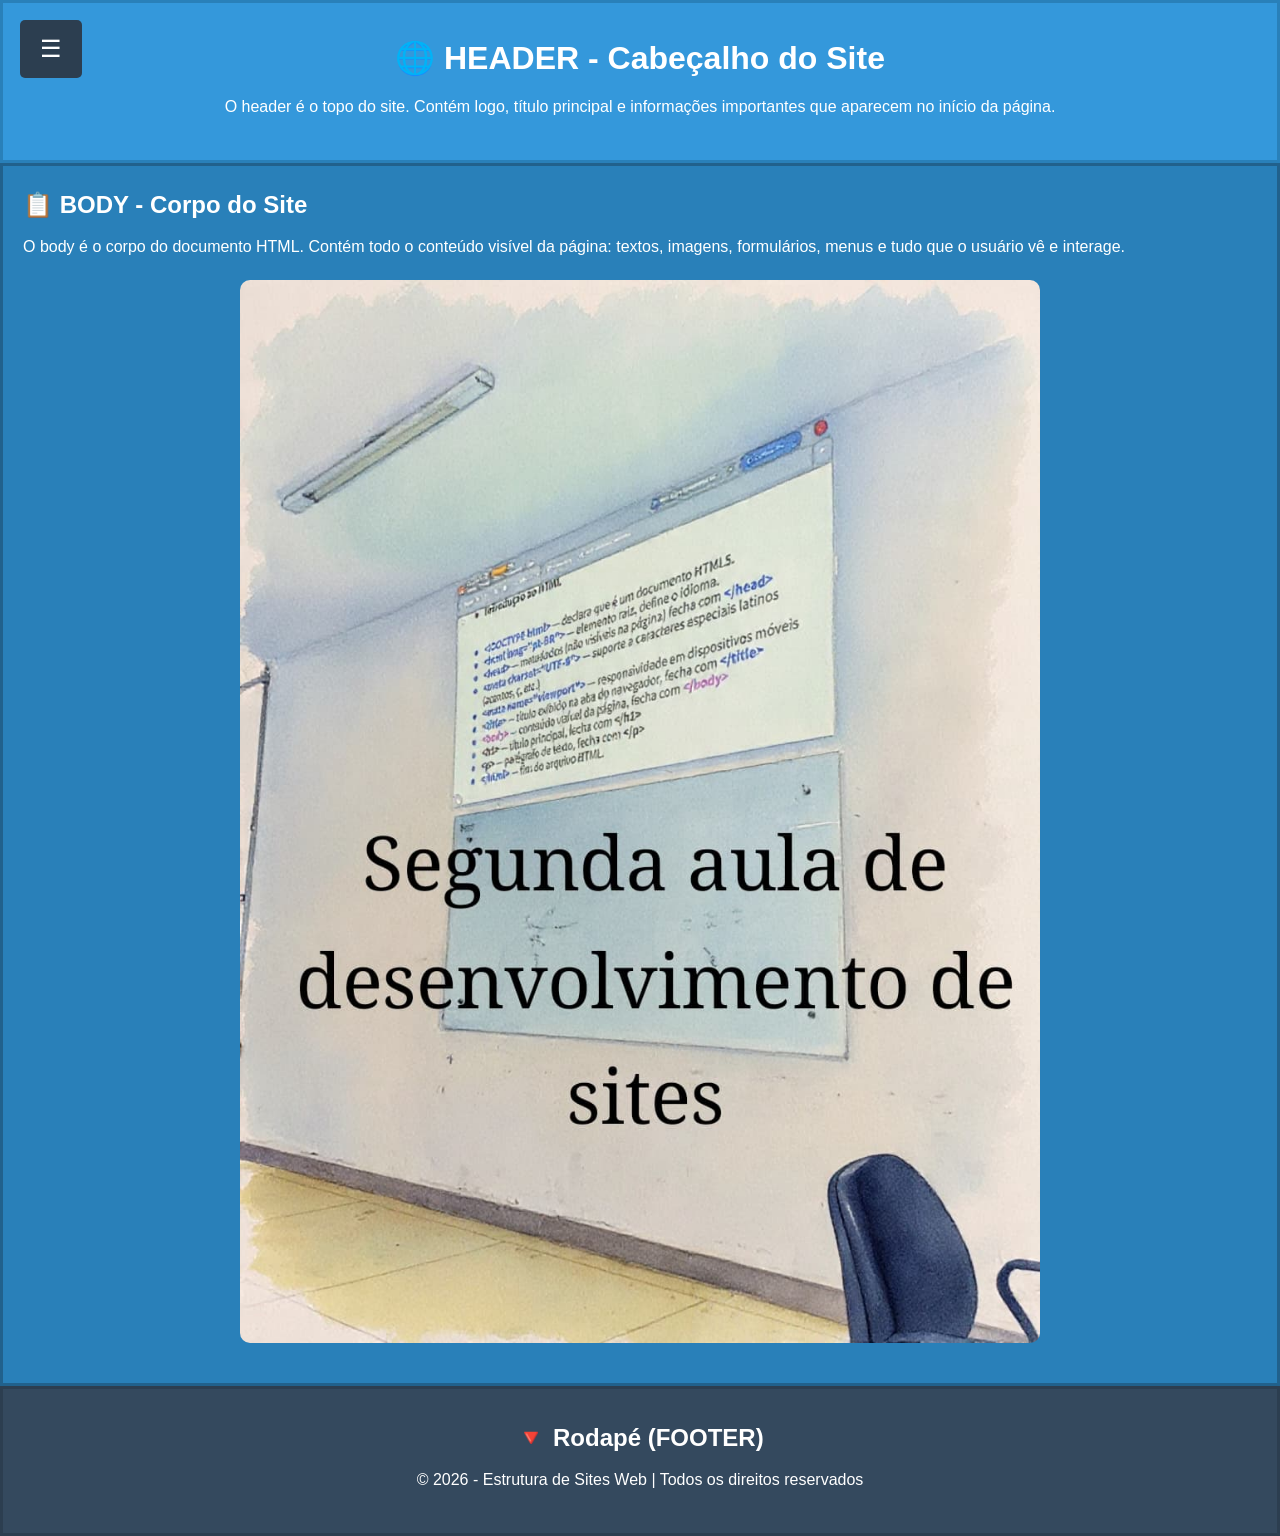
<file: aulinhafernado/index.html>
<!DOCTYPE html>
<html lang="pt-BR">
<head>
    <meta charset="UTF-8">
    <meta name="viewport" content="width=device-width, initial-scale=1.0">
    <title>Estrutura de um Site Web</title>
    <link rel="stylesheet" href="aulinha.css">
</head>
<body>
    <button class="menu-toggle" onclick="toggleMenu()">☰</button>
    
    <div class="sidebar" id="sidebar">
        <button class="close-btn" onclick="toggleMenu()">✕</button>
        <h3>Menu</h3>
        <a href="index.html">🏠 Início</a>
        <a href="sobre.html">👤 Sobre Mim</a>
        <a href="formulario.html">📝 Formulários</a>
        <a href="butons.html">🔘 Botões</a>
        <a href="links.html">🔗 Links</a>
        <a href="imagens.html">🖼️ Imagens</a>
    </div>
    
    <div class="overlay" id="overlay" onclick="toggleMenu()"></div>
    
    <header class="header">
        <h1>🌐 HEADER - Cabeçalho do Site</h1>
        <p>O header é o topo do site. Contém logo, título principal e informações importantes que aparecem no início da página.</p>
    </header>

    <nav class="nav">
        <h2>📋 BODY - Corpo do Site</h2>
        <p>O body é o corpo do documento HTML. Contém todo o conteúdo visível da página: textos, imagens, formulários, menus e tudo que o usuário vê e interage.</p>
        
        <img src="assets/primeiraaula.png" alt="Estrutura de um site web" style="width: 100%; max-width: 800px; display: block; margin: 20px auto; border-radius: 10px;">
    </nav>

    <footer class="footer">
        <h2>🔻 Rodapé (FOOTER)</h2>
        <p>&copy; 2026 - Estrutura de Sites Web | Todos os direitos reservados</p>
    </footer>
    
    <script>
        function toggleMenu() {
            document.getElementById('sidebar').classList.toggle('active');
            document.getElementById('overlay').classList.toggle('active');
        }
    </script>
</body>
</html>
</file>
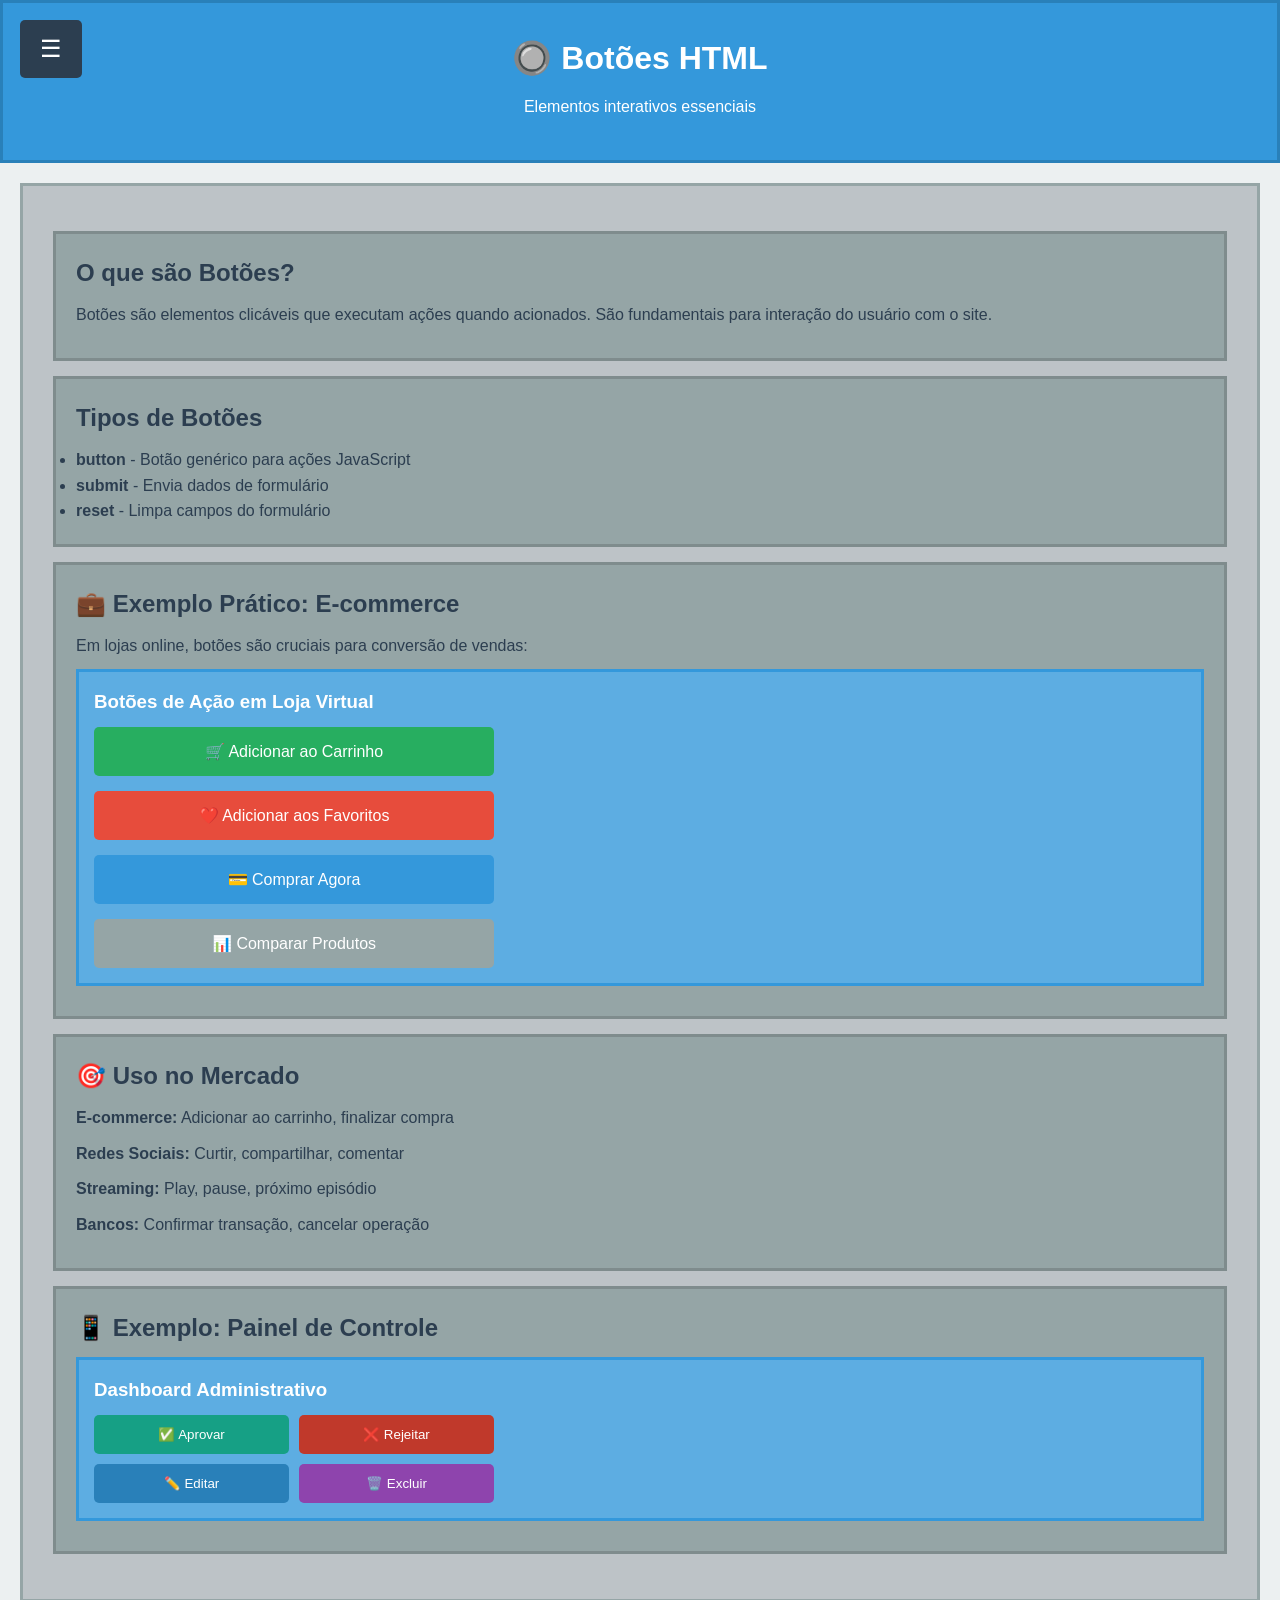
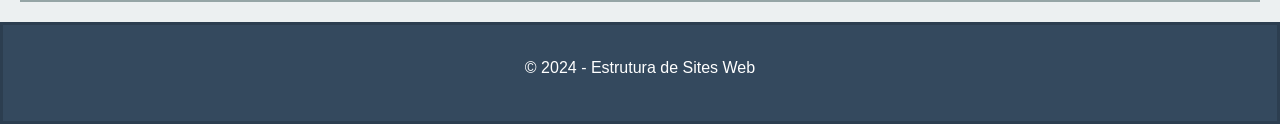
<file: aulinhafernado/butons.html>
<!DOCTYPE html>
<html lang="pt-BR">
<head>
    <meta charset="UTF-8">
    <meta name="viewport" content="width=device-width, initial-scale=1.0">
    <title>Botões HTML</title>
    <link rel="stylesheet" href="aulinha.css">
</head>
<body>
    <button class="menu-toggle" onclick="toggleMenu()">☰</button>
    
    <div class="sidebar" id="sidebar">
        <button class="close-btn" onclick="toggleMenu()">✕</button>
        <h3>Menu</h3>
        <a href="index.html">🏠 Início</a>
        <a href="formulario.html">📝 Formulários</a>
        <a href="butons.html">🔘 Botões</a>
        <a href="links.html">🔗 Links</a>
        <a href="imagens.html">🖼️ Imagens</a>
    </div>
    
    <div class="overlay" id="overlay" onclick="toggleMenu()"></div>
    
    <header class="header">
        <h1>🔘 Botões HTML</h1>
        <p>Elementos interativos essenciais</p>
    </header>

    <main class="main">
        <section class="section">
            <h2>O que são Botões?</h2>
            <p>Botões são elementos clicáveis que executam ações quando acionados. São fundamentais para interação do usuário com o site.</p>
        </section>

        <section class="section">
            <h2>Tipos de Botões</h2>
            <ul>
                <li><strong>button</strong> - Botão genérico para ações JavaScript</li>
                <li><strong>submit</strong> - Envia dados de formulário</li>
                <li><strong>reset</strong> - Limpa campos do formulário</li>
            </ul>
        </section>

        <section class="section">
            <h2>💼 Exemplo Prático: E-commerce</h2>
            <p>Em lojas online, botões são cruciais para conversão de vendas:</p>
            
            <article class="article">
                <h3>Botões de Ação em Loja Virtual</h3>
                <div style="display: flex; flex-direction: column; gap: 15px; max-width: 400px;">
                    <button style="background-color: #27ae60; color: white; padding: 15px; border: none; border-radius: 5px; cursor: pointer; font-size: 16px;">
                        🛒 Adicionar ao Carrinho
                    </button>
                    <button style="background-color: #e74c3c; color: white; padding: 15px; border: none; border-radius: 5px; cursor: pointer; font-size: 16px;">
                        ❤️ Adicionar aos Favoritos
                    </button>
                    <button style="background-color: #3498db; color: white; padding: 15px; border: none; border-radius: 5px; cursor: pointer; font-size: 16px;">
                        💳 Comprar Agora
                    </button>
                    <button style="background-color: #95a5a6; color: white; padding: 15px; border: none; border-radius: 5px; cursor: pointer; font-size: 16px;">
                        📊 Comparar Produtos
                    </button>
                </div>
            </article>
        </section>

        <section class="section">
            <h2>🎯 Uso no Mercado</h2>
            <p><strong>E-commerce:</strong> Adicionar ao carrinho, finalizar compra</p>
            <p><strong>Redes Sociais:</strong> Curtir, compartilhar, comentar</p>
            <p><strong>Streaming:</strong> Play, pause, próximo episódio</p>
            <p><strong>Bancos:</strong> Confirmar transação, cancelar operação</p>
        </section>

        <section class="section">
            <h2>📱 Exemplo: Painel de Controle</h2>
            <article class="article">
                <h3>Dashboard Administrativo</h3>
                <div style="display: grid; grid-template-columns: 1fr 1fr; gap: 10px; max-width: 400px;">
                    <button style="background-color: #16a085; color: white; padding: 12px; border: none; border-radius: 5px; cursor: pointer;">
                        ✅ Aprovar
                    </button>
                    <button style="background-color: #c0392b; color: white; padding: 12px; border: none; border-radius: 5px; cursor: pointer;">
                        ❌ Rejeitar
                    </button>
                    <button style="background-color: #2980b9; color: white; padding: 12px; border: none; border-radius: 5px; cursor: pointer;">
                        ✏️ Editar
                    </button>
                    <button style="background-color: #8e44ad; color: white; padding: 12px; border: none; border-radius: 5px; cursor: pointer;">
                        🗑️ Excluir
                    </button>
                </div>
            </article>
        </section>
    </main>

    <footer class="footer">
        <p>&copy; 2024 - Estrutura de Sites Web</p>
    </footer>
    
    <script>
        function toggleMenu() {
            document.getElementById('sidebar').classList.toggle('active');
            document.getElementById('overlay').classList.toggle('active');
        }
    </script>
</body>
</html>
</file>
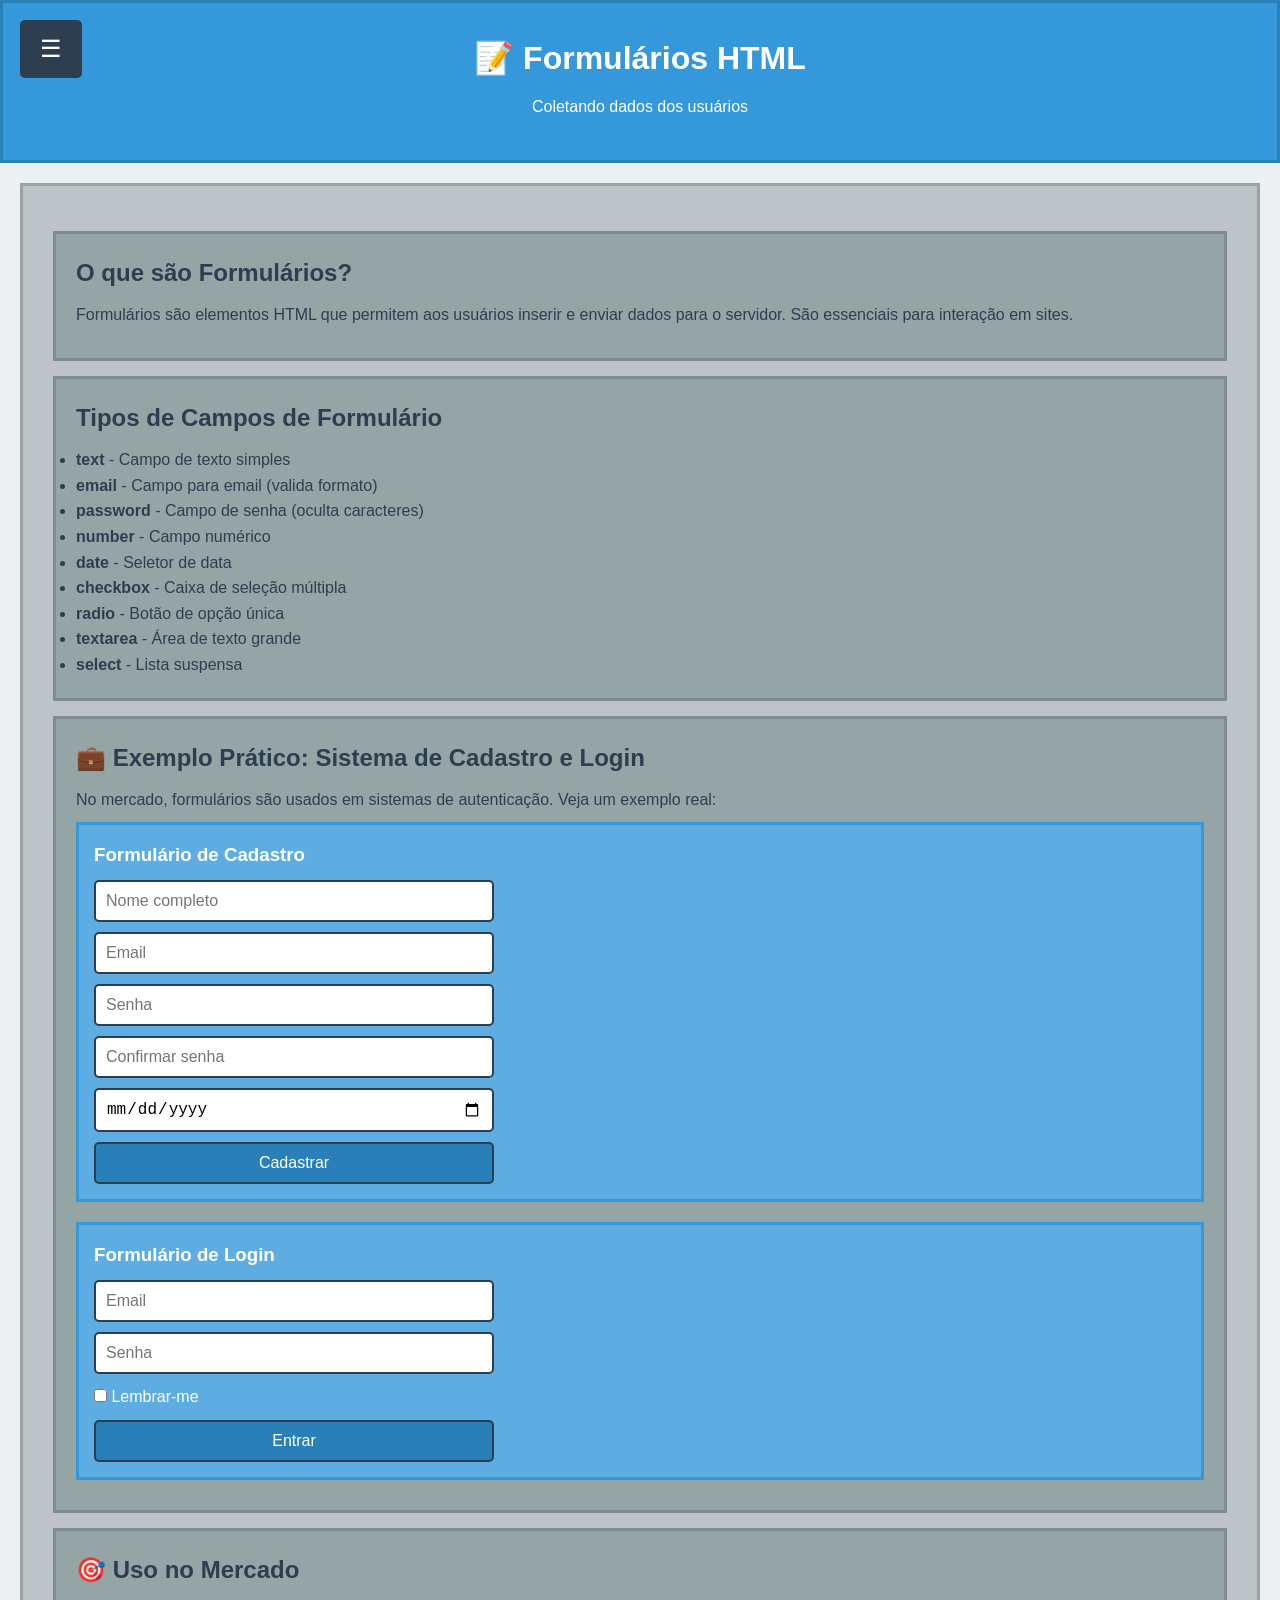
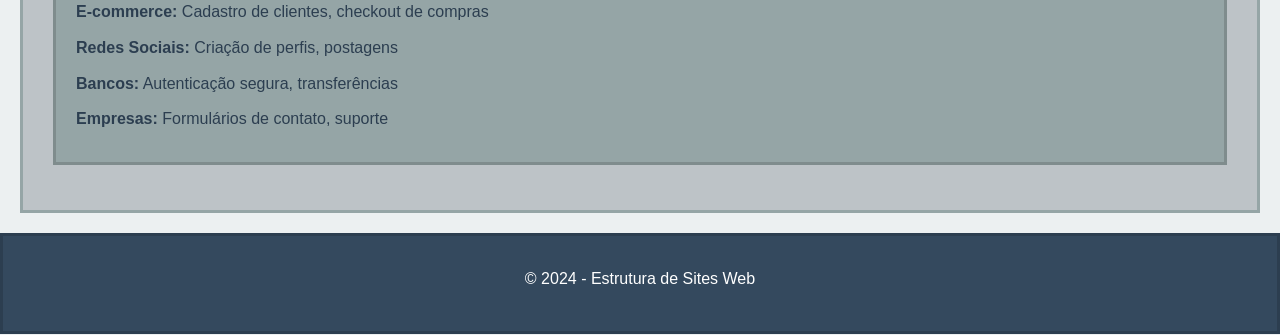
<file: aulinhafernado/formulario.html>
<!DOCTYPE html>
<html lang="pt-BR">
<head>
    <meta charset="UTF-8">
    <meta name="viewport" content="width=device-width, initial-scale=1.0">
    <title>Formulários HTML</title>
    <link rel="stylesheet" href="aulinha.css">
</head>
<body>
    <button class="menu-toggle" onclick="toggleMenu()">☰</button>
    
    <div class="sidebar" id="sidebar">
        <button class="close-btn" onclick="toggleMenu()">✕</button>
        <h3>Menu</h3>
        <a href="index.html">🏠 Início</a>
        <a href="formulario.html">📝 Formulários</a>
        <a href="butons.html">🔘 Botões</a>
        <a href="links.html">🔗 Links</a>
        <a href="imagens.html">🖼️ Imagens</a>
    </div>
    
    <div class="overlay" id="overlay" onclick="toggleMenu()"></div>
    
    <header class="header">
        <h1>📝 Formulários HTML</h1>
        <p>Coletando dados dos usuários</p>
    </header>

    <main class="main">
        <section class="section">
            <h2>O que são Formulários?</h2>
            <p>Formulários são elementos HTML que permitem aos usuários inserir e enviar dados para o servidor. São essenciais para interação em sites.</p>
        </section>

        <section class="section">
            <h2>Tipos de Campos de Formulário</h2>
            <ul>
                <li><strong>text</strong> - Campo de texto simples</li>
                <li><strong>email</strong> - Campo para email (valida formato)</li>
                <li><strong>password</strong> - Campo de senha (oculta caracteres)</li>
                <li><strong>number</strong> - Campo numérico</li>
                <li><strong>date</strong> - Seletor de data</li>
                <li><strong>checkbox</strong> - Caixa de seleção múltipla</li>
                <li><strong>radio</strong> - Botão de opção única</li>
                <li><strong>textarea</strong> - Área de texto grande</li>
                <li><strong>select</strong> - Lista suspensa</li>
            </ul>
        </section>

        <section class="section">
            <h2>💼 Exemplo Prático: Sistema de Cadastro e Login</h2>
            <p>No mercado, formulários são usados em sistemas de autenticação. Veja um exemplo real:</p>
            
            <article class="article">
                <h3>Formulário de Cadastro</h3>
                <form class="form">
                    <input type="text" placeholder="Nome completo" required>
                    <input type="email" placeholder="Email" required>
                    <input type="password" placeholder="Senha" required>
                    <input type="password" placeholder="Confirmar senha" required>
                    <input type="date" placeholder="Data de nascimento">
                    <button type="submit">Cadastrar</button>
                </form>
            </article>

            <article class="article" style="margin-top: 20px;">
                <h3>Formulário de Login</h3>
                <form class="form">
                    <input type="email" placeholder="Email" required>
                    <input type="password" placeholder="Senha" required>
                    <label style="color: white;">
                        <input type="checkbox"> Lembrar-me
                    </label>
                    <button type="submit">Entrar</button>
                </form>
            </article>
        </section>

        <section class="section">
            <h2>🎯 Uso no Mercado</h2>
            <p><strong>E-commerce:</strong> Cadastro de clientes, checkout de compras</p>
            <p><strong>Redes Sociais:</strong> Criação de perfis, postagens</p>
            <p><strong>Bancos:</strong> Autenticação segura, transferências</p>
            <p><strong>Empresas:</strong> Formulários de contato, suporte</p>
        </section>
    </main>

    <footer class="footer">
        <p>&copy; 2024 - Estrutura de Sites Web</p>
    </footer>
    
    <script>
        function toggleMenu() {
            document.getElementById('sidebar').classList.toggle('active');
            document.getElementById('overlay').classList.toggle('active');
        }
    </script>
</body>
</html>
</file>
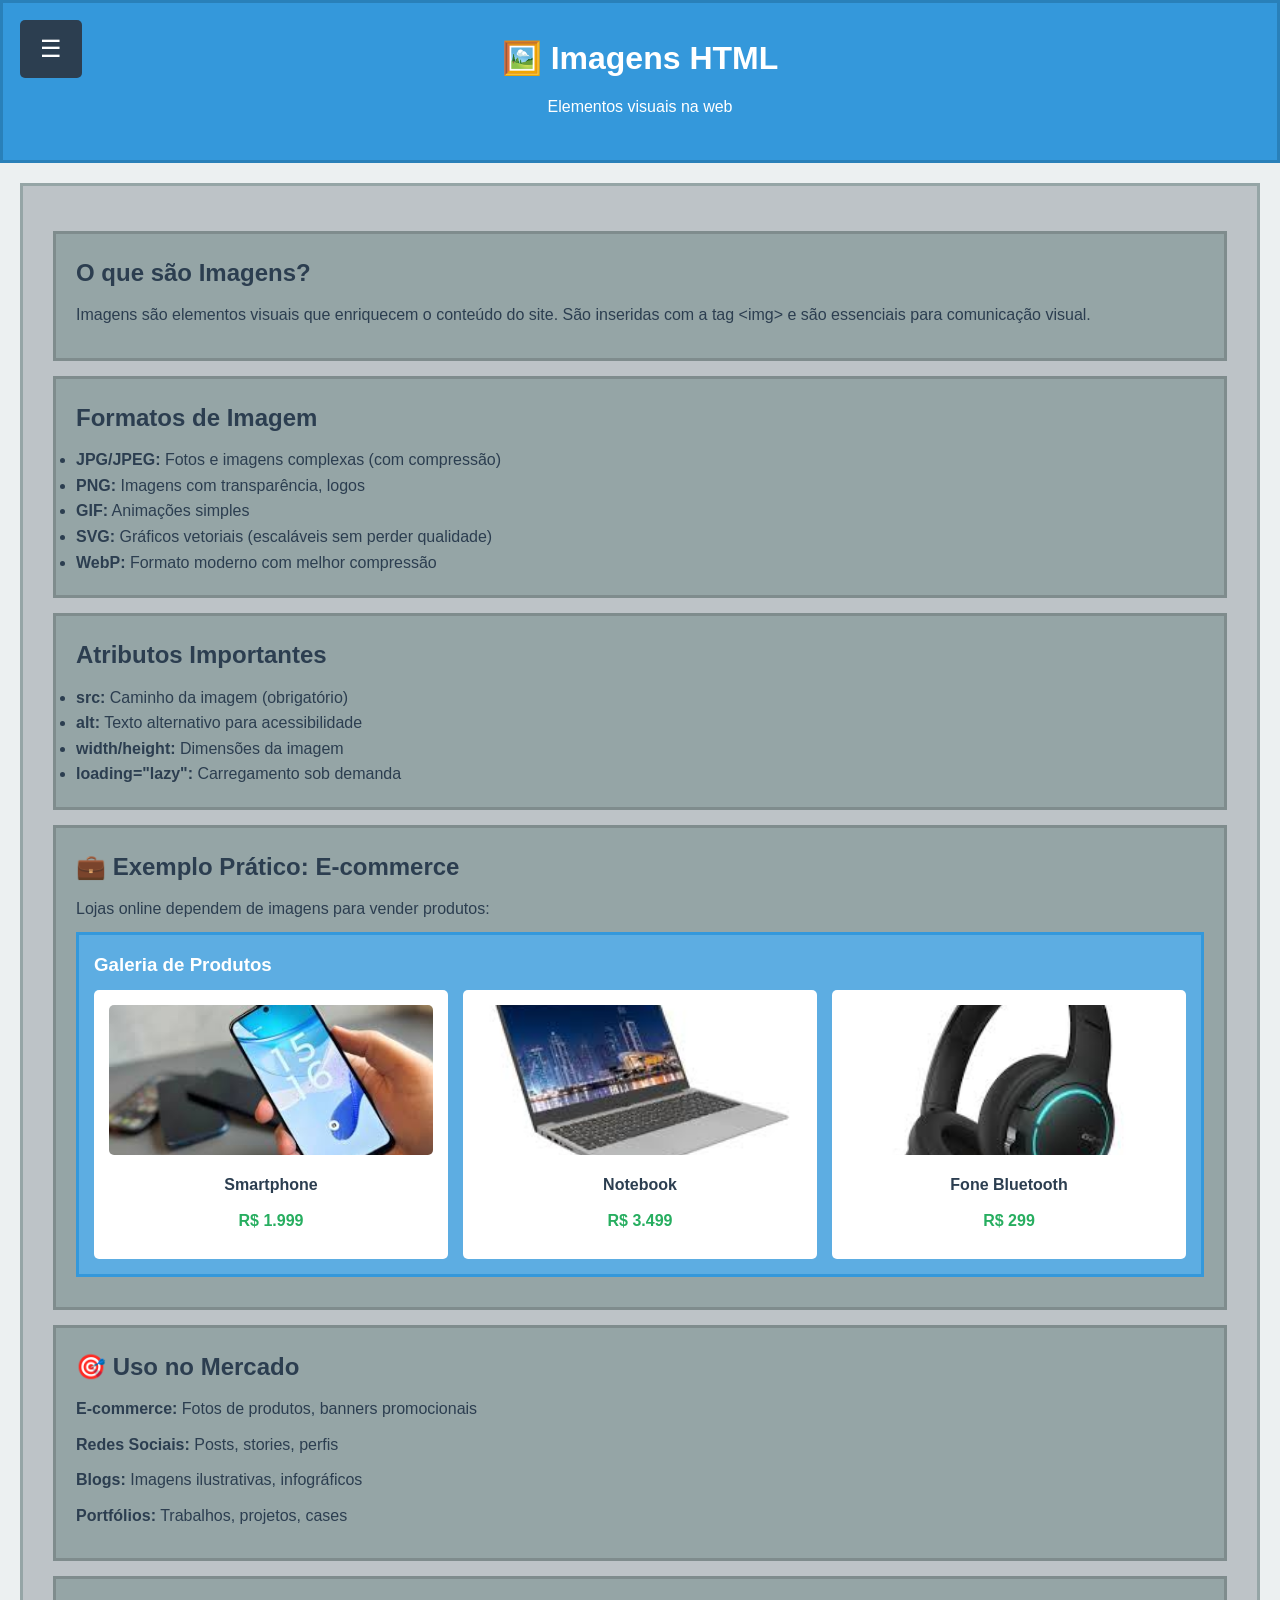
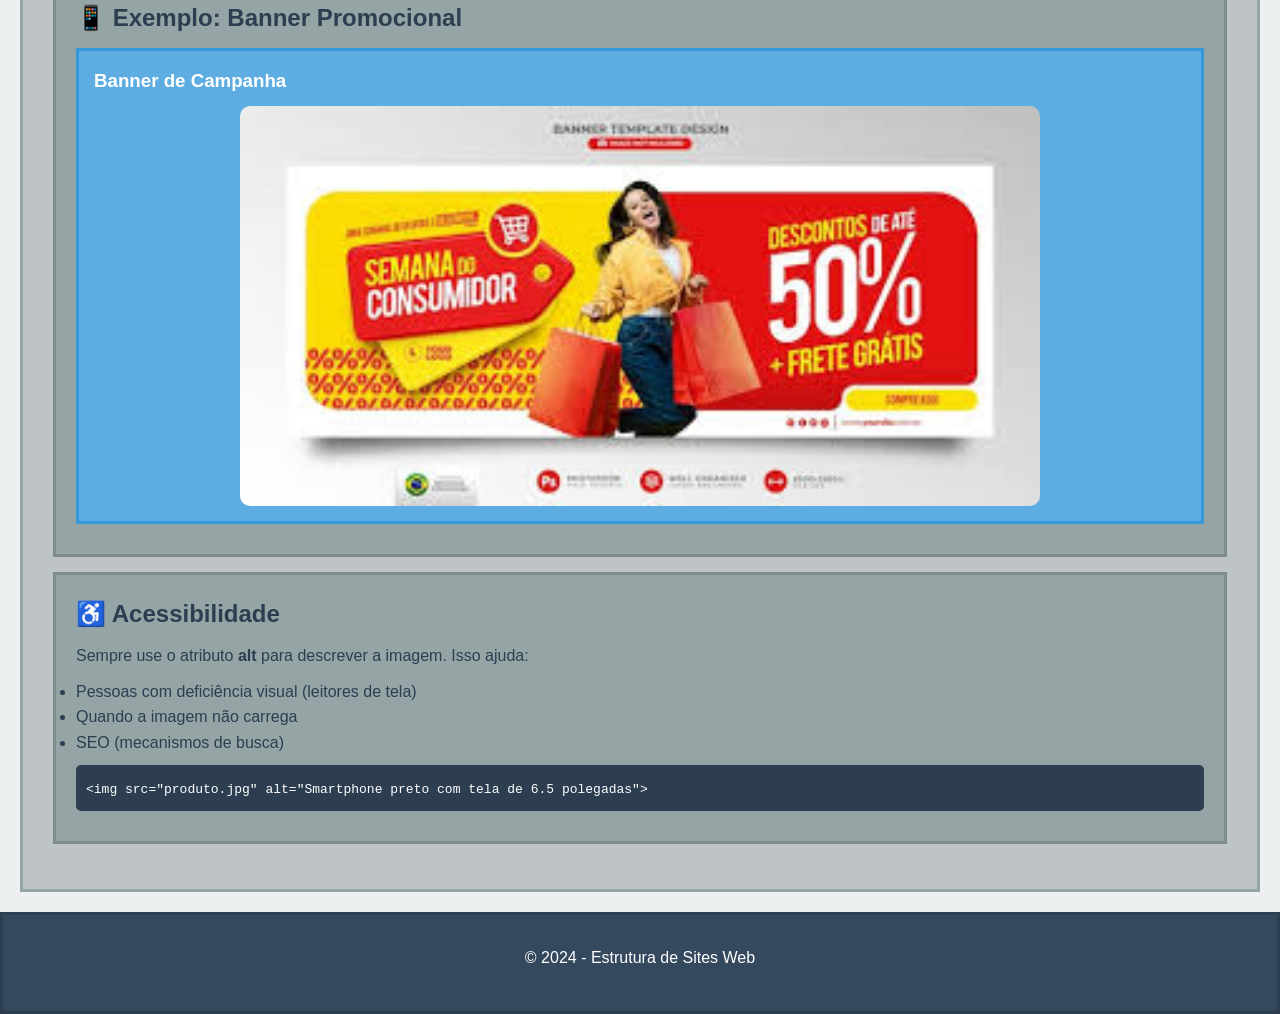
<file: aulinhafernado/imagens.html>
<!DOCTYPE html>
<html lang="pt-BR">
<head>
    <meta charset="UTF-8">
    <meta name="viewport" content="width=device-width, initial-scale=1.0">
    <title>Imagens HTML</title>
    <link rel="stylesheet" href="aulinha.css">
</head>
<body>
    <button class="menu-toggle" onclick="toggleMenu()">☰</button>
    
    <div class="sidebar" id="sidebar">
        <button class="close-btn" onclick="toggleMenu()">✕</button>
        <h3>Menu</h3>
        <a href="index.html">🏠 Início</a>
        <a href="formulario.html">📝 Formulários</a>
        <a href="butons.html">🔘 Botões</a>
        <a href="links.html">🔗 Links</a>
        <a href="imagens.html">🖼️ Imagens</a>
    </div>
    
    <div class="overlay" id="overlay" onclick="toggleMenu()"></div>
    
    <header class="header">
        <h1>🖼️ Imagens HTML</h1>
        <p>Elementos visuais na web</p>
    </header>

    <main class="main">
        <section class="section">
            <h2>O que são Imagens?</h2>
            <p>Imagens são elementos visuais que enriquecem o conteúdo do site. São inseridas com a tag &lt;img&gt; e são essenciais para comunicação visual.</p>
        </section>

        <section class="section">
            <h2>Formatos de Imagem</h2>
            <ul>
                <li><strong>JPG/JPEG:</strong> Fotos e imagens complexas (com compressão)</li>
                <li><strong>PNG:</strong> Imagens com transparência, logos</li>
                <li><strong>GIF:</strong> Animações simples</li>
                <li><strong>SVG:</strong> Gráficos vetoriais (escaláveis sem perder qualidade)</li>
                <li><strong>WebP:</strong> Formato moderno com melhor compressão</li>
            </ul>
        </section>

        <section class="section">
            <h2>Atributos Importantes</h2>
            <ul>
                <li><strong>src:</strong> Caminho da imagem (obrigatório)</li>
                <li><strong>alt:</strong> Texto alternativo para acessibilidade</li>
                <li><strong>width/height:</strong> Dimensões da imagem</li>
                <li><strong>loading="lazy":</strong> Carregamento sob demanda</li>
            </ul>
        </section>

        <section class="section">
            <h2>💼 Exemplo Prático: E-commerce</h2>
            <p>Lojas online dependem de imagens para vender produtos:</p>
            
            <article class="article">
                <h3>Galeria de Produtos</h3>
                <div style="display: grid; grid-template-columns: repeat(3, 1fr); gap: 15px;">
                    <div style="background-color: white; padding: 15px; border-radius: 5px; text-align: center;">
                        <img src="assets/celular.png" alt="Smartphone preto com tela de 6.5 polegadas" style="width: 100%; height: 150px; object-fit: cover; border-radius: 5px; margin-bottom: 10px;">
                        <p style="color: #2c3e50; font-weight: bold;">Smartphone</p>
                        <p style="color: #27ae60; font-weight: bold;">R$ 1.999</p>
                    </div>
                    <div style="background-color: white; padding: 15px; border-radius: 5px; text-align: center;">
                        <img src="assets/computador.png" alt="Notebook moderno para trabalho" style="width: 100%; height: 150px; object-fit: cover; border-radius: 5px; margin-bottom: 10px;">
                        <p style="color: #2c3e50; font-weight: bold;">Notebook</p>
                        <p style="color: #27ae60; font-weight: bold;">R$ 3.499</p>
                    </div>
                    <div style="background-color: white; padding: 15px; border-radius: 5px; text-align: center;">
                        <img src="assets/fone.png" alt="Fone de ouvido bluetooth" style="width: 100%; height: 150px; object-fit: cover; border-radius: 5px; margin-bottom: 10px;">
                        <p style="color: #2c3e50; font-weight: bold;">Fone Bluetooth</p>
                        <p style="color: #27ae60; font-weight: bold;">R$ 299</p>
                    </div>
                </div>
            </article>
        </section>

        <section class="section">
            <h2>🎯 Uso no Mercado</h2>
            <p><strong>E-commerce:</strong> Fotos de produtos, banners promocionais</p>
            <p><strong>Redes Sociais:</strong> Posts, stories, perfis</p>
            <p><strong>Blogs:</strong> Imagens ilustrativas, infográficos</p>
            <p><strong>Portfólios:</strong> Trabalhos, projetos, cases</p>
        </section>

        <section class="section">
            <h2>📱 Exemplo: Banner Promocional</h2>
            <article class="article">
                <h3>Banner de Campanha</h3>
                <img src="assets/baner.png" alt="Banner promocional Black Friday" style="width: 100%; max-width: 800px; border-radius: 10px; display: block; margin: 0 auto;">
            </article>
        </section>

        <section class="section">
            <h2>♿ Acessibilidade</h2>
            <p>Sempre use o atributo <strong>alt</strong> para descrever a imagem. Isso ajuda:</p>
            <ul>
                <li>Pessoas com deficiência visual (leitores de tela)</li>
                <li>Quando a imagem não carrega</li>
                <li>SEO (mecanismos de busca)</li>
            </ul>
            <p style="background-color: #2c3e50; color: white; padding: 10px; border-radius: 5px; margin-top: 10px;">
                <code>&lt;img src="produto.jpg" alt="Smartphone preto com tela de 6.5 polegadas"&gt;</code>
            </p>
        </section>
    </main>

    <footer class="footer">
        <p>&copy; 2024 - Estrutura de Sites Web</p>
    </footer>
    
    <script>
        function toggleMenu() {
            document.getElementById('sidebar').classList.toggle('active');
            document.getElementById('overlay').classList.toggle('active');
        }
    </script>
</body>
</html>
</file>
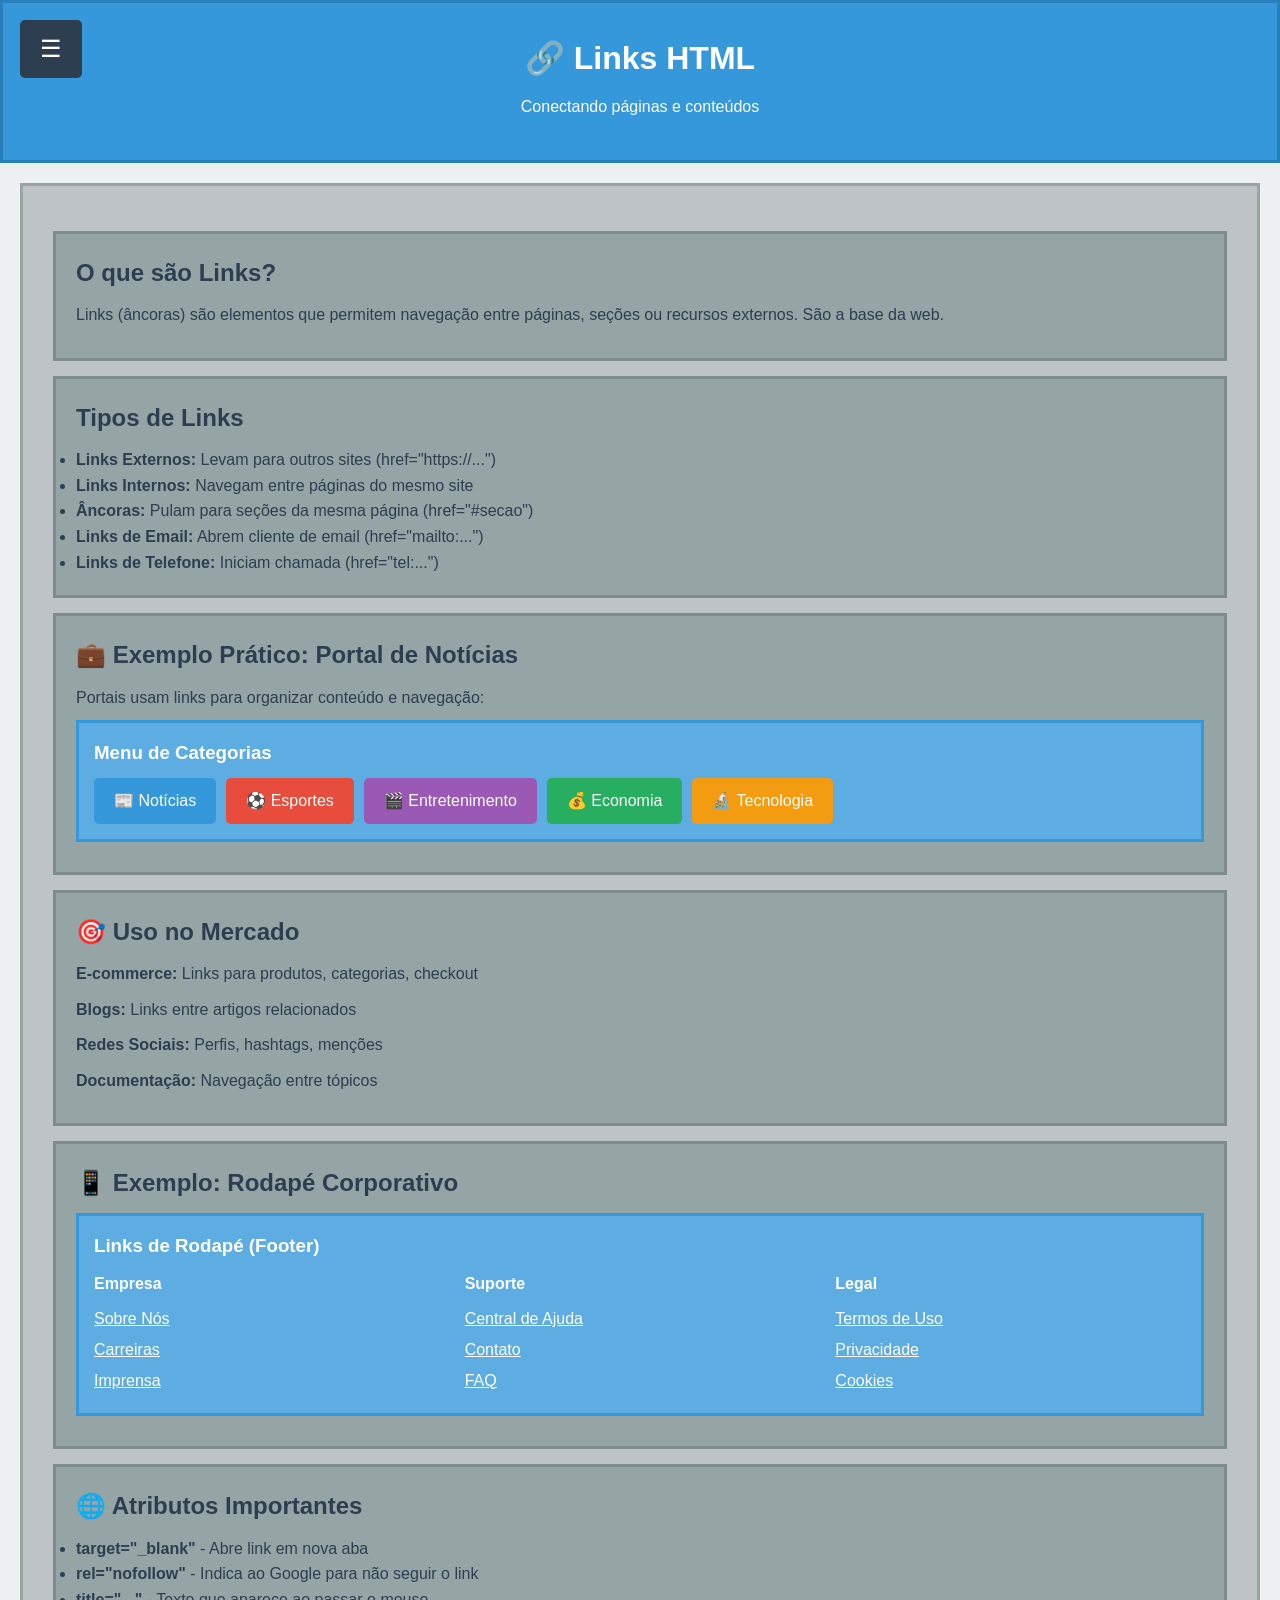
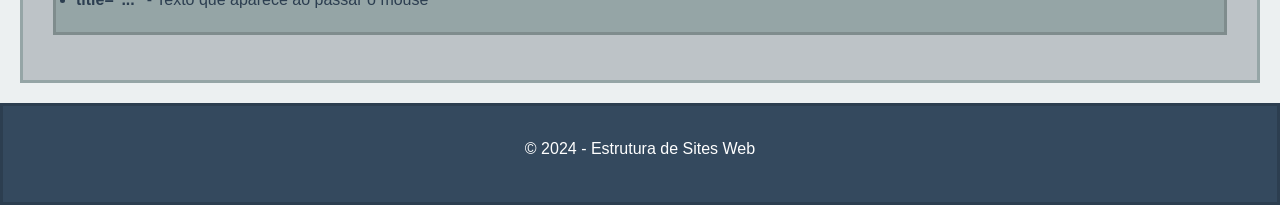
<file: aulinhafernado/links.html>
<!DOCTYPE html>
<html lang="pt-BR">
<head>
    <meta charset="UTF-8">
    <meta name="viewport" content="width=device-width, initial-scale=1.0">
    <title>Links HTML</title>
    <link rel="stylesheet" href="aulinha.css">
</head>
<body>
    <button class="menu-toggle" onclick="toggleMenu()">☰</button>
    
    <div class="sidebar" id="sidebar">
        <button class="close-btn" onclick="toggleMenu()">✕</button>
        <h3>Menu</h3>
        <a href="index.html">🏠 Início</a>
        <a href="formulario.html">📝 Formulários</a>
        <a href="butons.html">🔘 Botões</a>
        <a href="links.html">🔗 Links</a>
        <a href="imagens.html">🖼️ Imagens</a>
    </div>
    
    <div class="overlay" id="overlay" onclick="toggleMenu()"></div>
    
    <header class="header">
        <h1>🔗 Links HTML</h1>
        <p>Conectando páginas e conteúdos</p>
    </header>

    <main class="main">
        <section class="section">
            <h2>O que são Links?</h2>
            <p>Links (âncoras) são elementos que permitem navegação entre páginas, seções ou recursos externos. São a base da web.</p>
        </section>

        <section class="section">
            <h2>Tipos de Links</h2>
            <ul>
                <li><strong>Links Externos:</strong> Levam para outros sites (href="https://...")</li>
                <li><strong>Links Internos:</strong> Navegam entre páginas do mesmo site</li>
                <li><strong>Âncoras:</strong> Pulam para seções da mesma página (href="#secao")</li>
                <li><strong>Links de Email:</strong> Abrem cliente de email (href="mailto:...")</li>
                <li><strong>Links de Telefone:</strong> Iniciam chamada (href="tel:...")</li>
            </ul>
        </section>

        <section class="section">
            <h2>💼 Exemplo Prático: Portal de Notícias</h2>
            <p>Portais usam links para organizar conteúdo e navegação:</p>
            
            <article class="article">
                <h3>Menu de Categorias</h3>
                <div style="display: flex; flex-wrap: wrap; gap: 10px;">
                    <a href="#" style="background-color: #3498db; color: white; padding: 10px 20px; text-decoration: none; border-radius: 5px;">
                        📰 Notícias
                    </a>
                    <a href="#" style="background-color: #e74c3c; color: white; padding: 10px 20px; text-decoration: none; border-radius: 5px;">
                        ⚽ Esportes
                    </a>
                    <a href="#" style="background-color: #9b59b6; color: white; padding: 10px 20px; text-decoration: none; border-radius: 5px;">
                        🎬 Entretenimento
                    </a>
                    <a href="#" style="background-color: #27ae60; color: white; padding: 10px 20px; text-decoration: none; border-radius: 5px;">
                        💰 Economia
                    </a>
                    <a href="#" style="background-color: #f39c12; color: white; padding: 10px 20px; text-decoration: none; border-radius: 5px;">
                        🔬 Tecnologia
                    </a>
                </div>
            </article>
        </section>

        <section class="section">
            <h2>🎯 Uso no Mercado</h2>
            <p><strong>E-commerce:</strong> Links para produtos, categorias, checkout</p>
            <p><strong>Blogs:</strong> Links entre artigos relacionados</p>
            <p><strong>Redes Sociais:</strong> Perfis, hashtags, menções</p>
            <p><strong>Documentação:</strong> Navegação entre tópicos</p>
        </section>

        <section class="section">
            <h2>📱 Exemplo: Rodapé Corporativo</h2>
            <article class="article">
                <h3>Links de Rodapé (Footer)</h3>
                <div style="display: grid; grid-template-columns: repeat(3, 1fr); gap: 20px;">
                    <div>
                        <h4 style="color: white; margin-bottom: 10px;">Empresa</h4>
                        <a href="#" style="color: white; display: block; margin: 5px 0;">Sobre Nós</a>
                        <a href="#" style="color: white; display: block; margin: 5px 0;">Carreiras</a>
                        <a href="#" style="color: white; display: block; margin: 5px 0;">Imprensa</a>
                    </div>
                    <div>
                        <h4 style="color: white; margin-bottom: 10px;">Suporte</h4>
                        <a href="#" style="color: white; display: block; margin: 5px 0;">Central de Ajuda</a>
                        <a href="#" style="color: white; display: block; margin: 5px 0;">Contato</a>
                        <a href="#" style="color: white; display: block; margin: 5px 0;">FAQ</a>
                    </div>
                    <div>
                        <h4 style="color: white; margin-bottom: 10px;">Legal</h4>
                        <a href="#" style="color: white; display: block; margin: 5px 0;">Termos de Uso</a>
                        <a href="#" style="color: white; display: block; margin: 5px 0;">Privacidade</a>
                        <a href="#" style="color: white; display: block; margin: 5px 0;">Cookies</a>
                    </div>
                </div>
            </article>
        </section>

        <section class="section">
            <h2>🌐 Atributos Importantes</h2>
            <ul>
                <li><strong>target="_blank"</strong> - Abre link em nova aba</li>
                <li><strong>rel="nofollow"</strong> - Indica ao Google para não seguir o link</li>
                <li><strong>title="..."</strong> - Texto que aparece ao passar o mouse</li>
            </ul>
        </section>
    </main>

    <footer class="footer">
        <p>&copy; 2024 - Estrutura de Sites Web</p>
    </footer>
    
    <script>
        function toggleMenu() {
            document.getElementById('sidebar').classList.toggle('active');
            document.getElementById('overlay').classList.toggle('active');
        }
    </script>
</body>
</html>
</file>
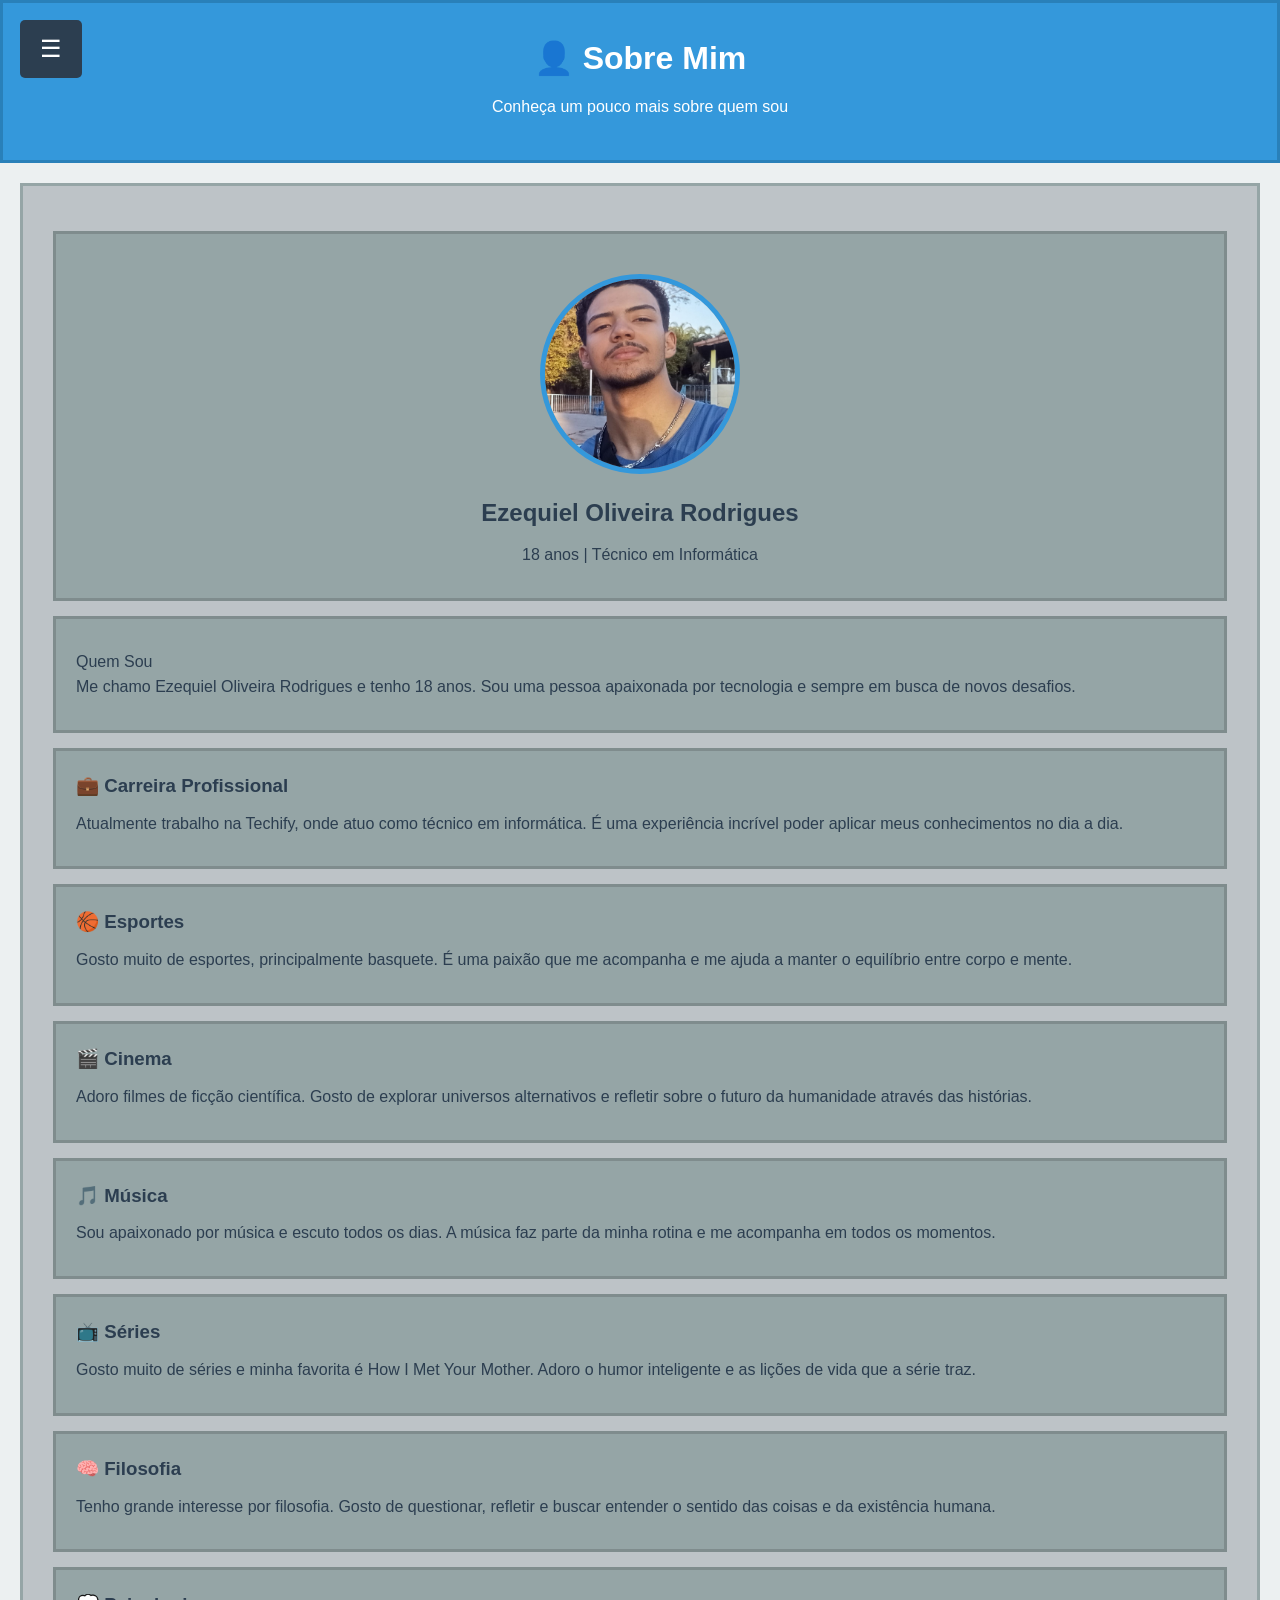
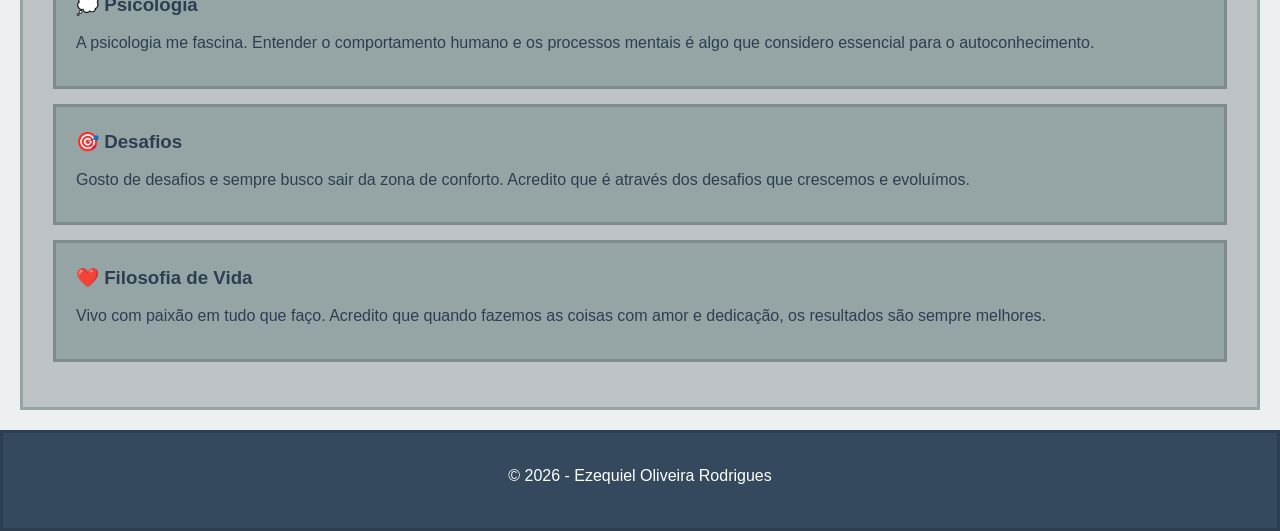
<file: aulinhafernado/sobre.html>
<!DOCTYPE html>
<html lang="pt-BR">
<head>
    <meta charset="UTF-8">
    <meta name="viewport" content="width=device-width, initial-scale=1.0">
    <title>Sobre Mim</title>
    <link rel="stylesheet" href="aulinha.css">
</head>
<body>
    <button class="menu-toggle" onclick="toggleMenu()">☰</button>
    
    <div class="sidebar" id="sidebar">
        <button class="close-btn" onclick="toggleMenu()">✕</button>
        <h3>Menu</h3>
        <a href="index.html">🏠 Início</a>
        <a href="sobre.html">👤 Sobre Mim</a>
        <a href="formulario.html">📝 Formulários</a>
        <a href="butons.html">🔘 Botões</a>
        <a href="links.html">🔗 Links</a>
        <a href="imagens.html">🖼️ Imagens</a>
    </div>
    
    <div class="overlay" id="overlay" onclick="toggleMenu()"></div>
    
    <header class="header">
        <h1>👤 Sobre Mim</h1>
        <p>Conheça um pouco mais sobre quem sou</p>
    </header>

    <main class="main">
        <section class="section" style="text-align: center;">
            <img src="assets/ezequiel.jpeg" alt="Ezequiel Oliveira Rodrigues" style="width: 200px; height: 200px; border-radius: 50%; object-fit: cover; margin: 20px auto; display: block; border: 5px solid #3498db;">
            <h2>Ezequiel Oliveira Rodrigues</h2>
            <p>18 anos | Técnico em Informática</p>
        </section>

        <section class="section">
            <h3></h3>Quem Sou</h3>
            <p>Me chamo Ezequiel Oliveira Rodrigues e tenho 18 anos. Sou uma pessoa apaixonada por tecnologia e sempre em busca de novos desafios.</p>
        </section>

        <section class="section">
            <h3>💼 Carreira Profissional</h3>
            <p>Atualmente trabalho na Techify, onde atuo como técnico em informática. É uma experiência incrível poder aplicar meus conhecimentos no dia a dia.</p>
        </section>

        <section class="section">
            <h3>🏀 Esportes</h3>
            <p>Gosto muito de esportes, principalmente basquete. É uma paixão que me acompanha e me ajuda a manter o equilíbrio entre corpo e mente.</p>
        </section>

        <section class="section">
            <h3>🎬 Cinema</h3>
            <p>Adoro filmes de ficção científica. Gosto de explorar universos alternativos e refletir sobre o futuro da humanidade através das histórias.</p>
        </section>

        <section class="section">
            <h3>🎵 Música</h3>
            <p>Sou apaixonado por música e escuto todos os dias. A música faz parte da minha rotina e me acompanha em todos os momentos.</p>
        </section>

        <section class="section">
            <h3>📺 Séries</h3>
            <p>Gosto muito de séries e minha favorita é How I Met Your Mother. Adoro o humor inteligente e as lições de vida que a série traz.</p>
        </section>

        <section class="section">
            <h3>🧠 Filosofia</h3>
            <p>Tenho grande interesse por filosofia. Gosto de questionar, refletir e buscar entender o sentido das coisas e da existência humana.</p>
        </section>

        <section class="section">
            <h3>💭 Psicologia</h3>
            <p>A psicologia me fascina. Entender o comportamento humano e os processos mentais é algo que considero essencial para o autoconhecimento.</p>
        </section>

        <section class="section">
            <h3>🎯 Desafios</h3>
            <p>Gosto de desafios e sempre busco sair da zona de conforto. Acredito que é através dos desafios que crescemos e evoluímos.</p>
        </section>

        <section class="section">
            <h3>❤️ Filosofia de Vida</h3>
            <p>Vivo com paixão em tudo que faço. Acredito que quando fazemos as coisas com amor e dedicação, os resultados são sempre melhores.</p>
        </section>
    </main>

    <footer class="footer">
        <p>&copy; 2026 - Ezequiel Oliveira Rodrigues</p>
    </footer>
    
    <script>
        function toggleMenu() {
            document.getElementById('sidebar').classList.toggle('active');
            document.getElementById('overlay').classList.toggle('active');
        }
    </script>
</body>
</html>
</file>
<file: aulinhafernado/aulinha.css>
* {
    margin: 0;
    padding: 0;
    box-sizing: border-box;
}

body {
    font-family: Arial, sans-serif;
    line-height: 1.6;
    background-color: #ecf0f1;
}

.menu-toggle {
    position: fixed;
    top: 20px;
    left: 20px;
    z-index: 1000;
    background-color: #2c3e50;
    color: white;
    border: none;
    padding: 15px 20px;
    font-size: 24px;
    cursor: pointer;
    border-radius: 5px;
    transition: background-color 0.3s;
}

.menu-toggle:hover {
    background-color: #34495e;
}

.sidebar {
    position: fixed;
    top: 0;
    left: -300px;
    width: 300px;
    height: 100%;
    background-color: #2c3e50;
    transition: left 0.3s ease;
    z-index: 1001;
    padding: 20px;
}

.sidebar.active {
    left: 0;
}

.sidebar h3 {
    color: white;
    margin-bottom: 20px;
}

.sidebar a {
    display: block;
    color: white;
    text-decoration: none;
    padding: 15px;
    margin: 10px 0;
    background-color: #34495e;
    border-radius: 5px;
    transition: background-color 0.3s;
}

.sidebar a:hover {
    background-color: #3498db;
}

.close-btn {
    position: absolute;
    top: 20px;
    right: 20px;
    background: none;
    border: none;
    color: white;
    font-size: 24px;
    cursor: pointer;
}

.overlay {
    position: fixed;
    top: 0;
    left: 0;
    width: 100%;
    height: 100%;
    background-color: rgba(0, 0, 0, 0.5);
    display: none;
    z-index: 999;
}

.overlay.active {
    display: block;
}

.header {
    background-color: #3498db;
    color: white;
    padding: 30px;
    text-align: center;
    border: 3px solid #2980b9;
}

.nav {
    background-color: #2980b9;
    color: white;
    padding: 20px;
    border: 3px solid #21618c;
}

.nav ul {
    list-style: none;
    display: flex;
    gap: 20px;
    justify-content: center;
}

.nav a {
    color: white;
    text-decoration: none;
    font-weight: bold;
    transition: color 0.3s;
}

.nav a:hover {
    color: #ecf0f1;
}

.main {
    background-color: #bdc3c7;
    color: #2c3e50;
    padding: 30px;
    margin: 20px;
    border: 3px solid #95a5a6;
}

.section {
    background-color: #95a5a6;
    color: #2c3e50;
    padding: 20px;
    margin: 15px 0;
    border: 3px solid #7f8c8d;
}

.article {
    background-color: #5dade2;
    color: white;
    padding: 15px;
    margin: 10px 0;
    border: 3px solid #3498db;
}

.aside {
    background-color: #7f8c8d;
    color: white;
    padding: 20px;
    margin: 20px;
    border: 3px solid #5d6d7e;
}

.aside ul {
    margin-left: 20px;
    margin-top: 10px;
}

.footer {
    background-color: #34495e;
    color: white;
    padding: 30px;
    text-align: center;
    border: 3px solid #2c3e50;
}

.form {
    display: flex;
    flex-direction: column;
    gap: 10px;
    max-width: 400px;
}

.form input, .form button {
    padding: 10px;
    font-size: 16px;
    border: 2px solid #2c3e50;
    border-radius: 5px;
}

.form button {
    background-color: #2980b9;
    color: white;
    cursor: pointer;
    transition: background-color 0.3s;
}

.form button:hover {
    background-color: #3498db;
}

h1, h2, h3, h4 {
    margin-bottom: 10px;
}

p {
    margin-bottom: 10px;
}
</file>
